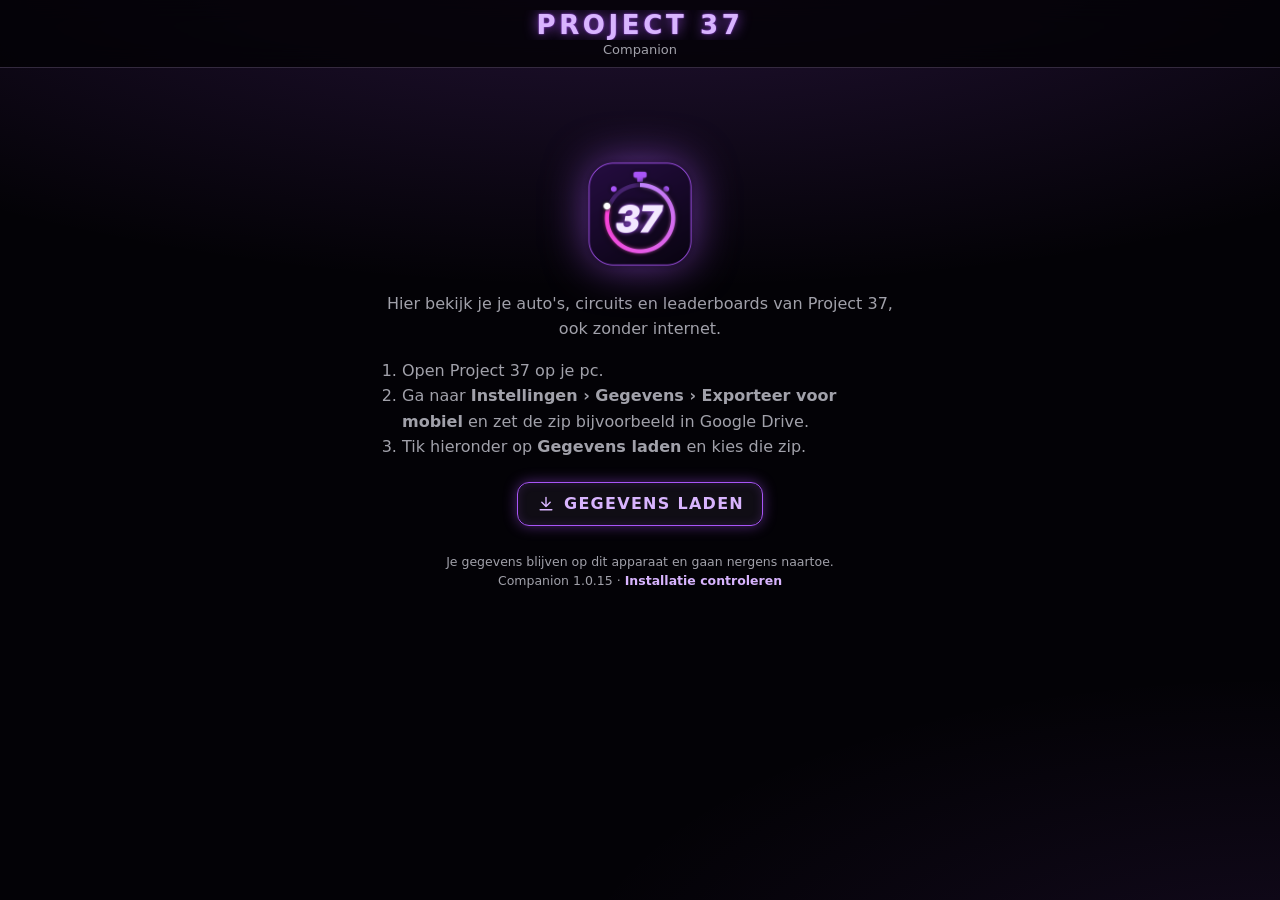
<file: index.html>
<!doctype html>
<html lang="nl">
<head>
<meta charset="utf-8">
<meta name="viewport" content="width=device-width, initial-scale=1, viewport-fit=cover">
<meta name="theme-color" content="#030206">
<meta name="description" content="Project 37 companion: je auto's, circuits en leaderboards bekijken op je telefoon of tablet.">
<title>Project 37</title>
<link rel="manifest" href="manifest.webmanifest">
<link rel="icon" type="image/png" sizes="192x192" href="icons/app-192.png">
<meta name="mobile-web-app-capable" content="yes">
<meta name="application-name" content="Project 37">
<link rel="apple-touch-icon" href="icons/apple-touch-icon.png">
<link rel="stylesheet" href="app.css">
</head>
<body>
<div id="app"></div>
<input id="file" type="file" accept=".zip,application/zip,application/x-zip-compressed" hidden>
<div id="sheet-root"></div>
<div id="toast" role="status" aria-live="polite"></div>
<script src="jszip.min.js"></script>
<script src="stats.js"></script>
<script src="app.js"></script>
</body>
</html>
</file>
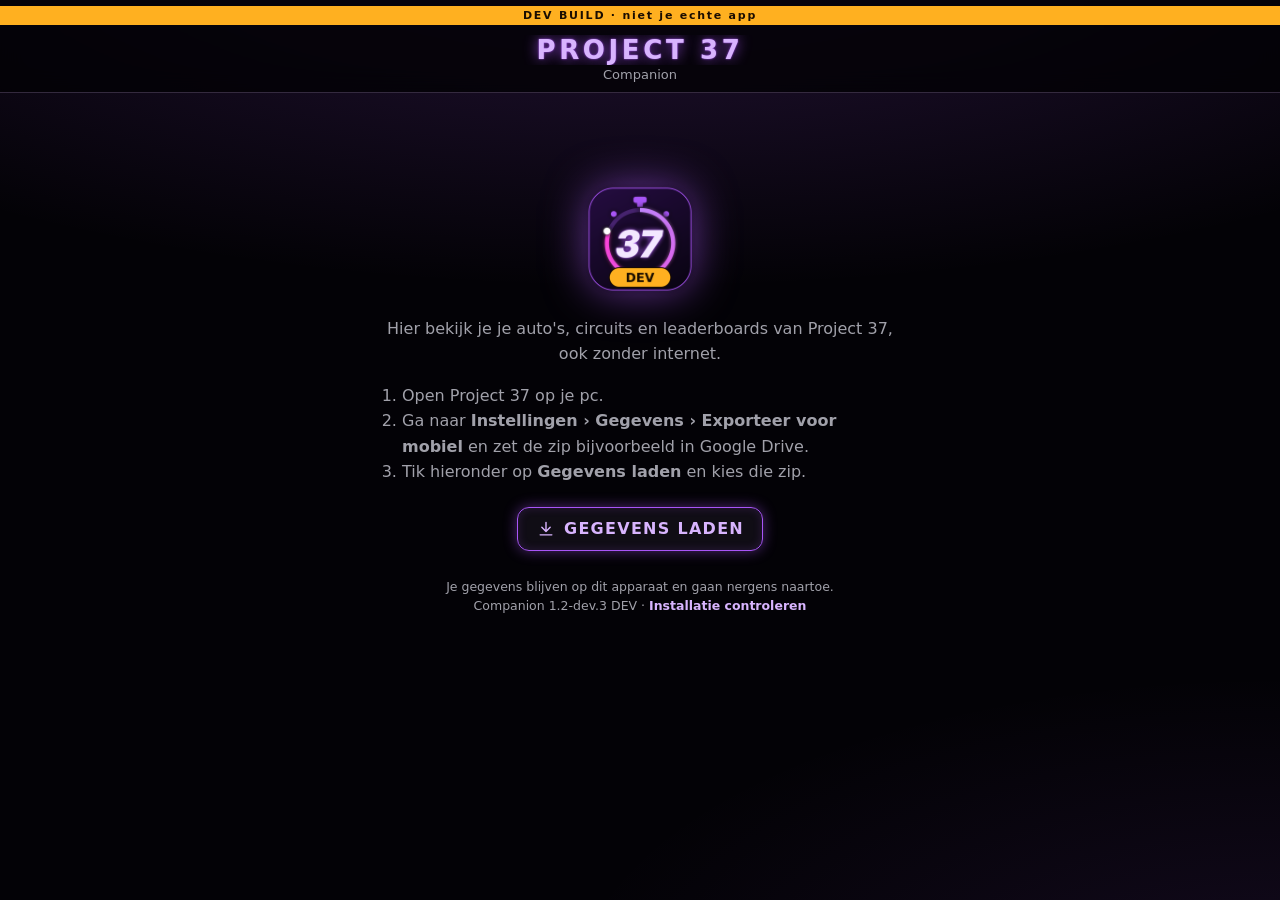
<file: dev/index.html>
<!doctype html>
<html lang="nl">
<head>
<meta charset="utf-8">
<meta name="viewport" content="width=device-width, initial-scale=1, viewport-fit=cover">
<meta name="theme-color" content="#030206">
<meta name="description" content="Project 37 companion: je auto's, circuits en leaderboards bekijken op je telefoon of tablet.">
<title>Project 37 DEV</title>
<link rel="manifest" href="manifest.webmanifest">
<link rel="icon" type="image/png" sizes="192x192" href="icons/app-192.png">
<meta name="mobile-web-app-capable" content="yes">
<meta name="application-name" content="Project 37 DEV">
<link rel="apple-touch-icon" href="icons/apple-touch-icon.png">
<link rel="stylesheet" href="app.css">
</head>
<body>
<div id="app"></div>
<input id="file" type="file" accept=".zip,application/zip,application/x-zip-compressed" hidden>
<div id="sheet-root"></div>
<div id="toast" role="status" aria-live="polite"></div>
<script src="jszip.min.js"></script>
<script src="stats.js"></script>
<script src="app.js"></script>
</body>
</html>
</file>
<file: app.css>
/* Project 37 companion: dezelfde neonstijl als de pc-app.
   De kleuren komen uit de export (je gekozen thema), dit zijn de
   standaardkleuren van "Neon paars". */
:root {
  --accent: #A855F7;
  --accent-licht: #D8B4FE;
  --gloed: #A855F7;
  --achtergrond: #030206;
  --paneel: #0E0A18;
  --tekst: #F5F3FF;
  --tekst-zacht: #A1A1AA;
  --fout: #F87171;
  --goud: #FBBF24;
  --rand: color-mix(in srgb, var(--accent-licht) 22%, transparent);
  --rand-sterk: color-mix(in srgb, var(--accent-licht) 50%, transparent);
  --vlak: color-mix(in srgb, var(--accent-licht) 6%, transparent);
  --vlak-hover: color-mix(in srgb, var(--accent-licht) 12%, transparent);
  --radius: 14px;
  --top: env(safe-area-inset-top, 0px);
  --bodem: env(safe-area-inset-bottom, 0px);
  --z: 1;
  color-scheme: dark;
}

* { box-sizing: border-box; }
html, body { margin: 0; height: 100%; }
body {
  font-family: "Segoe UI", system-ui, -apple-system, Roboto, "Helvetica Neue", Arial, sans-serif;
  color: var(--tekst);
  background: var(--achtergrond);
  background-image:
    radial-gradient(ellipse 120% 60% at 50% -10%, color-mix(in srgb, var(--accent) 22%, transparent), transparent 70%),
    radial-gradient(ellipse 80% 50% at 100% 110%, color-mix(in srgb, var(--accent) 10%, transparent), transparent 70%);
  background-attachment: fixed;
  -webkit-tap-highlight-color: transparent;
  overscroll-behavior-y: contain;
}
button, input { font: inherit; color: inherit; }
button { cursor: pointer; }
img { display: block; }
[hidden] { display: none !important; }

/* ---------- Kop ---------- */
.kop {
  position: sticky; top: 0; z-index: 20;
  display: grid; grid-template-columns: 44px 1fr 44px; align-items: center; gap: 8px;
  padding: calc(10px + var(--top)) 12px 10px;
  background: color-mix(in srgb, var(--achtergrond) 82%, transparent);
  backdrop-filter: blur(12px); -webkit-backdrop-filter: blur(12px);
  border-bottom: 1px solid var(--rand);
}
.titel {
  margin: 0; text-align: center; font-weight: 800; letter-spacing: .14em;
  font-size: clamp(18px, 4.6vw, 26px); text-transform: uppercase;
  color: var(--accent-licht);
  text-shadow: 0 0 14px color-mix(in srgb, var(--gloed) 85%, transparent), 0 0 2px var(--gloed);
  white-space: nowrap; overflow: hidden; text-overflow: ellipsis;
}
/* Alleen in de dev-companion (map /dev/) */
.dev-balk {
  grid-column: 1 / -1; margin: -4px -12px 2px; padding: 3px 8px;
  text-align: center; font-size: 11px; font-weight: 800; letter-spacing: .16em;
  color: #1a0d00; background: #ffb020;
}
.subkop { text-align: center; color: var(--tekst-zacht); font-size: 13px; margin: 2px 0 0; }

.icoonknop {
  width: 44px; height: 44px; display: grid; place-items: center;
  border-radius: 12px; border: 1px solid var(--rand); background: var(--vlak);
  color: var(--tekst-zacht); position: relative;
}
.icoonknop:active { background: var(--vlak-hover); color: var(--tekst); }
.icoonknop svg { width: 22px; height: 22px; }
.icoonknop.aan { color: var(--accent-licht); border-color: var(--rand-sterk); }
.badge {
  position: absolute; top: -6px; right: -6px; min-width: 20px; height: 20px; padding: 0 5px;
  border-radius: 10px; background: var(--accent); color: #fff; font-size: 12px; font-weight: 700;
  display: grid; place-items: center; box-shadow: 0 0 10px var(--gloed);
}

.knop {
  display: inline-flex; align-items: center; justify-content: center; gap: 8px;
  min-height: 44px; padding: 0 18px; border-radius: 12px;
  border: 1px solid var(--rand-sterk); background: var(--vlak); font-weight: 600;
}
.knop:active { background: var(--vlak-hover); }
.knop.neon {
  border-color: var(--accent); color: var(--accent-licht); letter-spacing: .08em; text-transform: uppercase;
  box-shadow: 0 0 14px color-mix(in srgb, var(--gloed) 45%, transparent), inset 0 0 10px color-mix(in srgb, var(--gloed) 18%, transparent);
}
.knop svg { width: 20px; height: 20px; }

main { padding: 14px 14px calc(24px + var(--bodem)); max-width: 1400px; margin: 0 auto; }
@media (min-width: 900px) { main { max-width: none; padding-left: 24px; padding-right: 24px; } }

/* ---------- Startscherm ---------- */
.welkom { max-width: 520px; margin: 8vh auto 0; text-align: center; }
.welkom img { width: 120px; height: 120px; margin: 0 auto 18px; filter: drop-shadow(0 0 22px color-mix(in srgb, var(--gloed) 60%, transparent)); }
.welkom p { color: var(--tekst-zacht); line-height: 1.55; }
.welkom ol { text-align: left; color: var(--tekst-zacht); line-height: 1.6; padding-left: 22px; }

.exportregel {
  display: flex; flex-wrap: wrap; gap: 10px; align-items: center; justify-content: space-between;
  margin-bottom: 14px; color: var(--tekst-zacht); font-size: 14px;
}
.tegels { display: grid; gap: 14px; grid-template-columns: repeat(auto-fill, minmax(min(100%, 320px), 1fr)); }
.tegel {
  position: relative; border-radius: var(--radius); overflow: hidden; text-align: left; padding: 0;
  border: 1px solid var(--rand); background: var(--paneel); aspect-ratio: 800 / 380;
}
.tegel img { width: 100%; height: 100%; object-fit: cover; }
.tegel .leeg {
  width: 100%; height: 100%; display: grid; place-items: center; padding: 8% 12% 22%;
  background: radial-gradient(ellipse 70% 60% at 50% 45%, color-mix(in srgb, var(--accent) 22%, var(--paneel)), var(--paneel));
}
.f2004 { width: 100%; height: auto; overflow: visible; }
.f2004 .gloed { stroke: var(--gloed); stroke-width: 26; opacity: .35; filter: blur(6px); stroke-linejoin: round; }
.f2004 .lijn-dubbel { stroke: var(--tekst); stroke-width: 16; stroke-linejoin: round; paint-order: stroke; fill: color-mix(in srgb, var(--accent) 16%, var(--paneel)); }
.f2004 .lijn { stroke: var(--tekst); stroke-width: 8; }
.tegel .onder {
  position: absolute; inset: auto 0 0 0; padding: 30px 14px 10px;
  background: linear-gradient(transparent, rgba(0,0,0,.85));
}
.tegel .naam { font-weight: 800; font-size: 19px; letter-spacing: .04em; }
.tegel .tel { color: #d4d4d8; font-size: 13px; margin-top: 2px; }
.tegel:active { border-color: var(--accent); box-shadow: 0 0 18px color-mix(in srgb, var(--gloed) 40%, transparent); }

/* ---------- Tabbladen ---------- */
.tabs {
  display: flex; gap: 6px; padding: 4px; margin-bottom: 12px;
  border: 1px solid var(--rand); border-radius: 14px; background: var(--paneel);
}
.tab {
  flex: 1; min-height: 42px; border: 0; border-radius: 10px; background: transparent;
  color: var(--tekst-zacht); font-weight: 700; font-size: 14px;
}
.tab .n { opacity: .7; font-weight: 500; margin-left: 4px; }
.tab.actief { background: var(--accent); color: #fff; box-shadow: 0 0 14px color-mix(in srgb, var(--gloed) 55%, transparent); }

.zoekbalk { display: flex; gap: 8px; margin-bottom: 10px; }
.zoek {
  flex: 1; min-width: 0; height: 44px; padding: 0 14px; border-radius: 12px;
  border: 1px solid var(--rand-sterk); background: var(--paneel); outline: none;
}
.zoek:focus { border-color: var(--accent); box-shadow: 0 0 0 3px color-mix(in srgb, var(--accent) 25%, transparent); }
.aantal { color: var(--tekst-zacht); font-size: 13px; margin: 0 2px 8px; }

/* ---------- Lijst + detail naast elkaar (tablet) ---------- */
.werk { display: block; }
.paneel {
  border: 1px solid var(--rand); border-radius: var(--radius); background: color-mix(in srgb, var(--paneel) 88%, transparent);
}
.lijst { padding: 4px; }
.rij {
  display: grid; grid-template-columns: auto 1fr auto; gap: 12px; align-items: center;
  width: 100%; padding: 8px; border: 0; border-radius: 10px; background: transparent; text-align: left;
  content-visibility: auto; contain-intrinsic-size: auto 66px;
}
.rij + .rij { border-top: 1px solid color-mix(in srgb, var(--accent-licht) 8%, transparent); }
.rij:active { background: var(--vlak-hover); }
.rij.gekozen { background: color-mix(in srgb, var(--accent) 28%, transparent); }
.duim {
  width: 88px; height: 50px; border-radius: 8px; overflow: hidden; background: var(--vlak);
  display: grid; place-items: center; color: var(--tekst-zacht);
}
.duim.circuit { width: 50px; }
.duim img { width: 100%; height: 100%; object-fit: cover; }
.duim.circuit img { object-fit: contain; padding: 3px; }
.duim svg { width: 26px; height: 26px; opacity: .45; }
.rij .naam { font-weight: 650; line-height: 1.25; overflow-wrap: anywhere; }
.rij .sub { color: var(--tekst-zacht); font-size: 13px; margin-top: 2px; overflow-wrap: anywhere; }
.rij .rechts { display: flex; gap: 6px; align-items: center; color: var(--tekst-zacht); font-size: 13px; }
.hart { color: #F472B6; width: 18px; height: 18px; }
/* Garage-icoon: niet in bezit (gestippeld, zacht) / gekocht / in garage (gloed) */
.garage { width: 22px; height: 22px; flex: none; }
.garage.g-garage { width: 26px; height: 26px; }
.garage.g-niet { color: var(--tekst-zacht); opacity: .5; stroke-width: 1.4; stroke-dasharray: 1.6 2.2; }
.garage.g-gekocht { color: var(--tekst); stroke-width: 1.5; }
.garage.g-garage { color: var(--accent-licht); filter: drop-shadow(0 0 3px var(--gloed, var(--accent))); }
.niet-bezit .naam { color: var(--tekst-zacht); }
.label {
  display: inline-block; padding: 1px 7px; border-radius: 6px; font-size: 11px; font-weight: 700;
  letter-spacing: .04em; border: 1px solid var(--rand); color: var(--tekst-zacht); vertical-align: 1px;
}
.label.accent { border-color: var(--accent); color: var(--accent-licht); }
.voortgang { height: 6px; border-radius: 3px; background: var(--vlak); overflow: hidden; margin-top: 6px; }
.voortgang i { display: block; height: 100%; background: var(--accent); box-shadow: 0 0 8px var(--gloed); }
.leegtekst { padding: 28px 16px; text-align: center; color: var(--tekst-zacht); }

/* Detail */
.detail { padding: 16px; }
.detail .groot {
  width: 100%; aspect-ratio: 16 / 9; border-radius: 12px; overflow: hidden; background: var(--vlak);
  display: grid; place-items: center; color: var(--tekst-zacht);
}
.detail .groot img { width: 100%; height: 100%; object-fit: contain; }
.detail .groot.circuit { aspect-ratio: 1 / 1; width: min(100%, 52vh); margin: 0 auto; background: transparent; }
.detail .groot svg { width: 64px; height: 64px; opacity: .3; }
.detail h2 {
  margin: 16px 0 4px; font-size: 22px; font-weight: 800; color: var(--tekst);
  display: flex; gap: 8px; align-items: center;
}
.detail .sub { color: var(--tekst-zacht); font-size: 14px; line-height: 1.5; }
.gegevens { display: grid; grid-template-columns: auto 1fr; gap: 8px 18px; margin: 16px 0 4px; font-size: 15px; }
.gegevens dt { color: var(--tekst-zacht); }
.gegevens dd { margin: 0; font-weight: 600; }
.kopje {
  margin: 22px 0 8px; font-size: 13px; font-weight: 800; letter-spacing: .12em; text-transform: uppercase;
  color: var(--accent-licht);
}
.link { color: var(--accent-licht); text-decoration: none; background: none; border: 0; padding: 0; font-weight: 600; text-align: left; }
.koppeling {
  display: flex; justify-content: space-between; gap: 10px; align-items: center; width: 100%;
  padding: 10px 12px; border-radius: 10px; border: 1px solid var(--rand); background: var(--vlak); margin-bottom: 6px; text-align: left;
}
.koppeling:active { background: var(--vlak-hover); }
.koppeling .r { color: var(--tekst-zacht); font-variant-numeric: tabular-nums; white-space: nowrap; }

.detail-leeg { display: none; }

/* Telefoon: detail als eigen scherm */
.detailscherm { position: fixed; inset: 0; z-index: 30; overflow-y: auto; background: var(--achtergrond);
  background-image: radial-gradient(ellipse 120% 50% at 50% -10%, color-mix(in srgb, var(--accent) 18%, transparent), transparent 70%); }
.detailscherm main { padding-top: 10px; }
.detailscherm .paneel { border: 0; background: transparent; }
.detailscherm .detail { padding: 4px 0 20px; }

@media (min-width: 900px) {
  .werk { display: grid; grid-template-columns: minmax(340px, 42%) 1fr; gap: 14px; align-items: start; }
  .werk > .lijstkant { min-width: 0; }
  .werk > .detailkant { position: sticky; top: 84px; max-height: calc(var(--hoogte, 100vh) - 100px); overflow-y: auto; }
  .duim { width: 124px; height: 70px; }
  .duim.circuit { width: 70px; }
  /* Plaatje zo groot dat titel, info en leaderboards er nog onder passen */
  .detailkant .groot { width: min(100%, calc(clamp(180px, var(--hoogte, 800px) - 500px, 620px) * 16 / 9)); margin: 0 auto; }
  .detailkant .groot.circuit { width: min(100%, clamp(180px, var(--hoogte, 800px) - 440px, 620px)); }
  .detail-leeg { display: grid; place-items: center; min-height: 300px; color: var(--tekst-zacht); text-align: center; padding: 20px; }
}

/* ---------- Leaderboard ---------- */
.lb-info { display: flex; flex-wrap: wrap; gap: 6px; margin-top: 8px; }
.lb-info .label { font-size: 12px; padding: 3px 8px; }
.lb-tabel { margin-top: 14px; }
.lb-rij {
  display: grid; grid-template-columns: 34px 1fr auto; gap: 4px 10px; align-items: center;
  padding: 9px 8px; border-radius: 10px; width: 100%; border: 0; background: transparent; text-align: left;
}
.lb-rij + .lb-rij { border-top: 1px solid color-mix(in srgb, var(--accent-licht) 8%, transparent); }
.lb-rij:active { background: var(--vlak-hover); }
.lb-rij.eerste { background: color-mix(in srgb, var(--accent) 70%, transparent); }
.lb-rij.eerste .sub, .lb-rij.eerste .delta { color: #f3e8ff; }
.lb-rij.gebumpt { opacity: .45; }
.lb-rij .pos { font-weight: 800; text-align: center; font-variant-numeric: tabular-nums; }
.lb-rij .auto { font-weight: 650; overflow-wrap: anywhere; }
.lb-rij .sub { color: var(--tekst-zacht); font-size: 12.5px; margin-top: 2px; }
.lb-rij .tijd { text-align: right; font-weight: 700; font-variant-numeric: tabular-nums; }
.lb-rij .delta { text-align: right; color: var(--tekst-zacht); font-size: 12.5px; font-variant-numeric: tabular-nums; }
.lb-rij .status { color: var(--accent-licht); font-size: 11px; font-weight: 800; letter-spacing: .06em; }
.lb-rij.eerste .status { color: #fff; }
.lb-rij .opm { grid-column: 2 / -1; color: var(--tekst-zacht); font-size: 12.5px; font-style: italic; }
.lb-rij .rondes { grid-column: 2 / -1; color: var(--tekst-zacht); font-size: 12px; font-variant-numeric: tabular-nums; }

/* ---------- Filtervenster ---------- */
.sluier { position: fixed; inset: 0; z-index: 50; background: rgba(0,0,0,.6); display: flex; align-items: flex-end; justify-content: center; }
.venster {
  width: 100%; max-width: 560px; max-height: 85vh; overflow-y: auto;
  background: var(--paneel); border: 1px solid var(--rand-sterk); border-bottom: 0;
  border-radius: 20px 20px 0 0; padding: 16px 16px calc(16px + var(--bodem));
  box-shadow: 0 0 30px color-mix(in srgb, var(--gloed) 30%, transparent);
}
@media (min-width: 700px) { .sluier { align-items: center; } .venster { border-radius: 20px; border-bottom: 1px solid var(--rand-sterk); } }
.venster h3 { margin: 0 0 6px; text-align: center; letter-spacing: .14em; font-size: 15px; color: var(--accent-licht); }
.groep { margin-top: 14px; }
.groep .gnaam { color: var(--tekst-zacht); font-size: 13px; font-weight: 700; margin-bottom: 8px; }
.chips { display: flex; flex-wrap: wrap; gap: 8px; }
.chip {
  min-height: 38px; padding: 0 14px; border-radius: 19px; border: 1px solid var(--rand-sterk);
  background: transparent; font-size: 14px; display: inline-flex; align-items: center; gap: 6px;
}
.chip.aan { background: var(--accent); border-color: var(--accent); color: #fff; box-shadow: 0 0 10px color-mix(in srgb, var(--gloed) 50%, transparent); }
.venster .acties { display: flex; gap: 10px; margin-top: 18px; }
.venster .acties .knop { flex: 1; }

/* ---------- Bezig + melding ---------- */
.bezig { position: fixed; inset: 0; z-index: 60; background: rgba(3,2,6,.88); display: grid; place-items: center; padding: 24px; }
.bezig .doos { width: min(420px, 100%); text-align: center; }
.bezig .balk { height: 10px; border-radius: 5px; border: 1px solid var(--rand-sterk); overflow: hidden; margin-top: 14px; }
.bezig .balk i { display: block; height: 100%; width: 0; background: var(--accent); box-shadow: 0 0 10px var(--gloed); transition: width .15s; }
#toast {
  position: fixed; left: 50%; bottom: calc(18px + var(--bodem)); transform: translate(-50%, 30px);
  z-index: 70; max-width: calc(100% - 32px); padding: 12px 18px; border-radius: 12px;
  background: var(--paneel); border: 1px solid var(--accent); box-shadow: 0 0 18px color-mix(in srgb, var(--gloed) 45%, transparent);
  width: max-content; text-align: center;
  opacity: 0; pointer-events: none; transition: opacity .2s, transform .2s;
}
#toast.zichtbaar { opacity: 1; transform: translate(-50%, 0); }
#toast.fout { border-color: var(--fout); }

.voet { margin-top: 26px; text-align: center; color: var(--tekst-zacht); font-size: 12.5px; line-height: 1.6; }

/* Muis: oplichten bij aanwijzen (niet op touchscreens, daar blijft het hangen) */
@media (hover: hover) {
  .icoonknop:hover { background: var(--vlak-hover); color: var(--tekst); }
  .knop:hover { background: var(--vlak-hover); }
  .tegel:hover { border-color: var(--accent); box-shadow: 0 0 18px color-mix(in srgb, var(--gloed) 40%, transparent); }
  .rij:not(.gekozen):hover { background: var(--vlak-hover); }
  .koppeling:hover { background: var(--vlak-hover); }
  .lb-rij:not(.eerste):hover { background: var(--vlak-hover); }
}

/* Volgorde van de games */
.schakel { display: inline-flex; gap: 4px; padding: 4px; margin-bottom: 12px; border: 1px solid var(--rand); border-radius: 12px; background: var(--paneel); }
.schakel button { min-height: 36px; padding: 0 14px; border: 0; border-radius: 9px; background: transparent; color: var(--tekst-zacht); font-weight: 700; font-size: 13.5px; }
.schakel button.aan { background: var(--accent); color: #fff; box-shadow: 0 0 12px color-mix(in srgb, var(--gloed) 50%, transparent); }

/* Swipen: lijst schuift erin */
.schuif-links { animation: schuifLinks .22s ease-out; }
.schuif-rechts { animation: schuifRechts .22s ease-out; }
@keyframes schuifLinks { from { transform: translateX(40px); opacity: .3; } to { transform: none; opacity: 1; } }
@keyframes schuifRechts { from { transform: translateX(-40px); opacity: .3; } to { transform: none; opacity: 1; } }
@media (prefers-reduced-motion: reduce) { .schuif-links, .schuif-rechts { animation: none; } }
.exportregel.onderaan { margin: 22px 0 0; padding-top: 16px; border-top: 1px solid var(--rand); }

/* Plaatsvervangers (geen plaatje): neon-lijntekening */
.duim.leeg, .groot.leeg {
  background: radial-gradient(ellipse 70% 60% at 50% 50%, color-mix(in srgb, var(--accent) 20%, var(--paneel)), var(--paneel));
}
.duim.leeg { padding: 6px 8px; }
.duim.circuit.leeg { padding: 7px; }
.groot.leeg { padding: 10% 14%; }
.groot.circuit.leeg { padding: 14%; background: radial-gradient(ellipse 60% 60% at 50% 50%, color-mix(in srgb, var(--accent) 16%, transparent), transparent 70%); }
.duim.leeg svg, .groot.leeg svg { width: 100%; height: auto; opacity: 1; overflow: visible; }
.zandvoort .gloed { fill: none; stroke: var(--gloed); stroke-width: 60; opacity: .35; filter: blur(10px); stroke-linejoin: round; }
.zandvoort .lijn { fill: none; stroke: var(--tekst); stroke-width: 22; stroke-linejoin: round; }
.duim .zandvoort .lijn { stroke-width: 40; }
.duim .zandvoort .gloed { display: none; }
.duim .f2004 .gloed { display: none; }
.duim .f2004 .lijn-dubbel { stroke-width: 34; }
.duim .f2004 .lijn { stroke-width: 17; }

/* ---------- Statistieken (zelfde kaarten als de pc-app) ---------- */
.knop.klein { min-height: 38px; padding: 0 14px; font-size: 13px; }
.stats-knop { margin-top: 12px; }
.st-info { color: var(--tekst-zacht); font-size: 13.5px; text-align: center; margin: 2px 4px 12px; line-height: 1.5; }
.st-raster { display: grid; grid-template-columns: repeat(2, minmax(0, 1fr)); gap: 12px; }
.st-cel { grid-column: span var(--t, 2); min-width: 0; display: flex; }
.st-cel > * { flex: 1; min-width: 0; }
@media (min-width: 900px) {
  .st-raster { grid-template-columns: repeat(4, minmax(0, 1fr)); gap: 16px; }
  .st-cel { grid-column: span var(--p, 1); }
}
.glas {
  border: 1px solid var(--rand); border-radius: var(--radius);
  background: linear-gradient(160deg, color-mix(in srgb, var(--accent-licht) 7%, var(--paneel)), color-mix(in srgb, var(--paneel) 90%, transparent));
  box-shadow: inset 0 1px 0 color-mix(in srgb, var(--accent-licht) 10%, transparent);
}
.glas h4 { margin: 0 0 6px; font-size: 12px; font-weight: 650; letter-spacing: .14em; text-transform: uppercase; color: var(--accent-licht); }
.st-getal { padding: 14px 16px; min-height: 112px; text-align: left; }
.st-getal.klik, .st-ring.klik { cursor: pointer; }
.st-getal.klik:active { border-color: var(--accent); }
.st-getal .waarde {
  font-size: 28px; font-weight: 800; color: var(--accent-licht); line-height: 1.15; overflow-wrap: anywhere;
  text-shadow: 0 0 16px color-mix(in srgb, var(--gloed) 70%, transparent);
}
.st-getal .waarde.lang { font-size: 18px; font-weight: 700; }
.st-getal .sub { color: var(--tekst-zacht); font-size: 13px; margin-top: 4px; line-height: 1.4; }
.st-kaart { padding: 14px 16px; display: flex; flex-direction: column; }
.st-kaart .inhoud { flex: 1; display: flex; flex-direction: column; justify-content: center; }
.st-kop { display: flex; align-items: center; justify-content: space-between; gap: 8px; margin-bottom: 6px; }
.st-kop h4 { margin: 0; }
.st-alle { font-size: 12px; padding: 4px 10px; }
.st-kaart .noot { color: var(--tekst-zacht); font-size: 11.5px; margin-top: 8px; line-height: 1.45; }
.st-leeg { color: var(--tekst-zacht); text-align: center; padding: 30px 8px; font-size: 13.5px; }

.st-ring { width: 100%; max-width: 220px; margin: 0 auto; }
.st-ring svg { width: 100%; height: auto; display: block; overflow: visible; }
.st-ring .midden { font-size: 31px; font-weight: 800; fill: var(--tekst); }
.st-ring .sub { font-size: 12.5px; fill: var(--tekst-zacht); }

.st-balken { display: flex; flex-direction: column; gap: 2px; }
.st-balk {
  display: grid; grid-template-columns: minmax(70px, 38%) 1fr; gap: 10px; align-items: center;
  min-height: 32px; padding: 2px 4px; border: 0; border-radius: 8px; background: transparent; text-align: left; width: 100%;
}
button.st-balk:active { background: var(--vlak-hover); }
.st-balk .l { color: var(--tekst-zacht); font-size: 13px; text-align: right; white-space: nowrap; overflow: hidden; text-overflow: ellipsis; }
.st-balk .b { display: flex; align-items: center; gap: 8px; min-width: 0; }
.st-balk i {
  flex: none; height: 14px; border-radius: 6px; min-width: 4px;
  width: calc((100% - 104px) * var(--d, 0));
  background: linear-gradient(90deg, color-mix(in srgb, var(--accent) 80%, transparent), color-mix(in srgb, var(--accent-licht) 88%, transparent));
  box-shadow: 0 0 10px color-mix(in srgb, var(--gloed) 35%, transparent);
}
.st-balk em { font-style: normal; font-size: 12px; font-weight: 600; white-space: nowrap; font-variant-numeric: tabular-nums; }

.st-donut { display: flex; align-items: center; gap: 18px; flex-wrap: wrap; justify-content: center; }
.st-donut svg { width: 150px; height: 150px; flex: none; }
.st-donut .deel { cursor: pointer; transition: stroke-width .15s; }
.st-donut .midden { font-size: 36px; font-weight: 800; fill: var(--tekst); }
.st-donut .legenda { flex: 1 1 160px; min-width: 0; display: flex; flex-direction: column; gap: 2px; }
.st-leg {
  display: flex; align-items: center; gap: 8px; min-height: 28px; padding: 0 6px; border: 0; border-radius: 8px;
  background: transparent; color: var(--tekst-zacht); font-size: 13px; text-align: left; width: 100%;
}
button.st-leg:active { background: var(--vlak-hover); color: var(--tekst); }
.st-leg .kleur { width: 12px; height: 12px; border-radius: 3px; flex: none; }
.st-leg .t { white-space: nowrap; overflow: hidden; text-overflow: ellipsis; }

.st-lijn { width: 100%; min-height: 200px; touch-action: pan-y; }
.st-lijn svg { display: block; overflow: visible; }
.st-lijn .as { font-size: 11px; fill: var(--tekst-zacht); }
.st-lijn .kader { font-size: 12px; font-weight: 600; fill: var(--tekst); }

/* Detailvenster van een statistiek */
.venster.st-venster { max-width: 820px; }
.st-samen { color: var(--tekst-zacht); font-size: 13.5px; text-align: center; margin: 4px 0 10px; line-height: 1.5; }
.st-tabel-wrap { max-height: 58vh; overflow: auto; border: 1px solid var(--rand); border-radius: 10px; }
.st-tabel { width: 100%; border-collapse: collapse; font-size: 14px; }
.st-tabel th { position: sticky; top: 0; background: var(--paneel); text-align: left; color: var(--accent-licht); font-size: 12px; letter-spacing: .08em; text-transform: uppercase; padding: 8px 10px; border-bottom: 1px solid var(--rand); }
.st-tabel td { padding: 7px 10px; font-variant-numeric: tabular-nums; }
.st-tabel tr:nth-child(even) td { background: var(--vlak); }
.st-tabel td.pos { font-weight: 800; }
.st-tabel td.naam { font-weight: 600; }
.st-lijst { display: flex; flex-direction: column; }
.st-lrij { display: grid; grid-template-columns: 38px 1fr auto; gap: 2px 10px; align-items: center; padding: 8px 4px; }
.st-lrij.zonder-pos { grid-template-columns: 1fr auto; }
.st-lrij + .st-lrij { border-top: 1px solid color-mix(in srgb, var(--accent-licht) 8%, transparent); }
.st-lrij .pos { font-weight: 800; text-align: center; }
.st-lrij .naam { font-weight: 650; overflow-wrap: anywhere; }
.st-lrij .sub { color: var(--tekst-zacht); font-size: 12.5px; margin-top: 2px; }
.st-lrij .r { text-align: right; font-weight: 700; font-variant-numeric: tabular-nums; font-size: 14px; }

/* Vier tabbladen op een smalle telefoon: aantal onder de naam */
@media (max-width: 480px) {
  .tabs { gap: 3px; }
  .tab { font-size: 13px; padding: 4px 2px; line-height: 1.2; }
  .tab .n { display: block; margin: 0; font-size: 11.5px; }
}
@media (hover: hover) {
  button.st-balk:hover, button.st-leg:hover { background: var(--vlak-hover); color: var(--tekst); }
  .st-getal.klik:hover { border-color: var(--rand-sterk); }
  .st-donut .deel:hover { stroke-width: 34; }
}
/* Labelkolom zo breed als de langste naam (max 42%), zoals op de pc */
@supports (grid-template-columns: subgrid) {
  .st-balken { display: grid; grid-template-columns: fit-content(42%) 1fr; row-gap: 2px; }
  .st-balk { grid-column: 1 / -1; grid-template-columns: subgrid; }
  .st-balk .l { min-width: 60px; }
}

/* Filtervenster: inklapbare groepen, knoppen altijd onderaan in beeld */
.venster.filtervenster { display: flex; flex-direction: column; overflow: hidden; padding-bottom: 0; }
.filtervenster .vinhoud { flex: 1; min-height: 0; overflow-y: auto; margin: 0 -16px; padding: 0 16px 6px; overscroll-behavior: contain; }
.filtervenster .acties {
  margin: 0 -16px; padding: 12px 16px calc(14px + var(--bodem));
  border-top: 1px solid var(--rand); background: var(--paneel);
}
.groep.inklap { border: 1px solid var(--rand); border-radius: 12px; background: var(--vlak); }
.gkop {
  display: flex; align-items: center; gap: 10px; width: 100%; min-height: 48px; padding: 0 14px;
  border: 0; background: transparent; text-align: left;
}
.gkop .gnaam { margin: 0; flex: 1; color: var(--tekst); font-size: 15px; }
.gtel { color: var(--tekst-zacht); font-size: 13px; }
.gtel.aan { color: var(--accent-licht); font-weight: 700; }
.gkop .pijl { width: 20px; height: 20px; color: var(--tekst-zacht); transition: transform .15s; }
.gkop[aria-expanded="true"] .pijl { transform: rotate(180deg); }
.ginhoud { padding: 2px 12px 14px; }
.gzoek {
  width: 100%; height: 42px; padding: 0 12px; margin-bottom: 10px; border-radius: 10px;
  border: 1px solid var(--rand-sterk); background: var(--paneel); outline: none;
}
.gzoek:focus { border-color: var(--accent); }
.gleeg { color: var(--tekst-zacht); font-size: 13px; padding: 4px 2px; }
/* Op de tablet (ingezoomd) klopt vh niet: hoogte uit JS gebruiken */
.venster { max-height: calc(var(--hoogte, 100vh) * .88); }

/* Tabbladen blijven bovenin hangen; weg bij naar beneden scrollen, terug bij omhoog */
.tabs {
  position: sticky; top: var(--kop-h, 64px); z-index: 15;
  transition: transform .22s ease, opacity .22s ease;
  box-shadow: 0 6px 16px rgba(0,0,0,.45);
}
body.tabs-weg .tabs { transform: translateY(calc(-100% - var(--kop-h, 64px))); opacity: 0; pointer-events: none; }
@media (min-width: 900px) {
  .werk > .detailkant {
    top: calc(var(--kop-h, 70px) + var(--tabs-h, 52px) + 24px);
    max-height: calc(var(--hoogte, 100vh) - var(--kop-h, 70px) - var(--tabs-h, 52px) - 40px);
    transition: top .22s ease, max-height .22s ease;
  }
  body.tabs-weg .werk > .detailkant { top: calc(var(--kop-h, 70px) + 14px); max-height: calc(var(--hoogte, 100vh) - var(--kop-h, 70px) - 30px); }
}
</file>
<file: dev/app.css>
/* Project 37 companion: dezelfde neonstijl als de pc-app.
   De kleuren komen uit de export (je gekozen thema), dit zijn de
   standaardkleuren van "Neon paars". */
:root {
  --accent: #A855F7;
  --accent-licht: #D8B4FE;
  --gloed: #A855F7;
  --achtergrond: #030206;
  --paneel: #0E0A18;
  --tekst: #F5F3FF;
  --tekst-zacht: #A1A1AA;
  --fout: #F87171;
  --goud: #FBBF24;
  --rand: color-mix(in srgb, var(--accent-licht) 22%, transparent);
  --rand-sterk: color-mix(in srgb, var(--accent-licht) 50%, transparent);
  --vlak: color-mix(in srgb, var(--accent-licht) 6%, transparent);
  --vlak-hover: color-mix(in srgb, var(--accent-licht) 12%, transparent);
  --radius: 14px;
  --top: env(safe-area-inset-top, 0px);
  --bodem: env(safe-area-inset-bottom, 0px);
  --z: 1;
  color-scheme: dark;
}

* { box-sizing: border-box; }
html, body { margin: 0; height: 100%; }
body {
  font-family: "Segoe UI", system-ui, -apple-system, Roboto, "Helvetica Neue", Arial, sans-serif;
  color: var(--tekst);
  background: var(--achtergrond);
  background-image:
    radial-gradient(ellipse 120% 60% at 50% -10%, color-mix(in srgb, var(--accent) 22%, transparent), transparent 70%),
    radial-gradient(ellipse 80% 50% at 100% 110%, color-mix(in srgb, var(--accent) 10%, transparent), transparent 70%);
  background-attachment: fixed;
  -webkit-tap-highlight-color: transparent;
  overscroll-behavior-y: contain;
}
button, input { font: inherit; color: inherit; }
button { cursor: pointer; }
img { display: block; }
[hidden] { display: none !important; }

/* ---------- Kop ---------- */
.kop {
  position: sticky; top: 0; z-index: 20;
  display: grid; grid-template-columns: 44px 1fr 44px; align-items: center; gap: 8px;
  padding: calc(10px + var(--top)) 12px 10px;
  background: color-mix(in srgb, var(--achtergrond) 82%, transparent);
  backdrop-filter: blur(12px); -webkit-backdrop-filter: blur(12px);
  border-bottom: 1px solid var(--rand);
}
.titel {
  margin: 0; text-align: center; font-weight: 800; letter-spacing: .14em;
  font-size: clamp(18px, 4.6vw, 26px); text-transform: uppercase;
  color: var(--accent-licht);
  text-shadow: 0 0 14px color-mix(in srgb, var(--gloed) 85%, transparent), 0 0 2px var(--gloed);
  white-space: nowrap; overflow: hidden; text-overflow: ellipsis;
}
/* Alleen in de dev-companion (map /dev/) */
.dev-balk {
  grid-column: 1 / -1; margin: -4px -12px 2px; padding: 3px 8px;
  text-align: center; font-size: 11px; font-weight: 800; letter-spacing: .16em;
  color: #1a0d00; background: #ffb020;
}
.subkop { text-align: center; color: var(--tekst-zacht); font-size: 13px; margin: 2px 0 0; }

.icoonknop {
  width: 44px; height: 44px; display: grid; place-items: center;
  border-radius: 12px; border: 1px solid var(--rand); background: var(--vlak);
  color: var(--tekst-zacht); position: relative;
}
.icoonknop:active { background: var(--vlak-hover); color: var(--tekst); }
.icoonknop svg { width: 22px; height: 22px; }
.icoonknop.aan { color: var(--accent-licht); border-color: var(--rand-sterk); }
.badge {
  position: absolute; top: -6px; right: -6px; min-width: 20px; height: 20px; padding: 0 5px;
  border-radius: 10px; background: var(--accent); color: #fff; font-size: 12px; font-weight: 700;
  display: grid; place-items: center; box-shadow: 0 0 10px var(--gloed);
}

.knop {
  display: inline-flex; align-items: center; justify-content: center; gap: 8px;
  min-height: 44px; padding: 0 18px; border-radius: 12px;
  border: 1px solid var(--rand-sterk); background: var(--vlak); font-weight: 600;
}
.knop:active { background: var(--vlak-hover); }
.knop.neon {
  border-color: var(--accent); color: var(--accent-licht); letter-spacing: .08em; text-transform: uppercase;
  box-shadow: 0 0 14px color-mix(in srgb, var(--gloed) 45%, transparent), inset 0 0 10px color-mix(in srgb, var(--gloed) 18%, transparent);
}
.knop svg { width: 20px; height: 20px; }

main { padding: 14px 14px calc(24px + var(--bodem)); max-width: 1400px; margin: 0 auto; }
@media (min-width: 900px) { main { max-width: none; padding-left: 24px; padding-right: 24px; } }

/* ---------- Startscherm ---------- */
.welkom { max-width: 520px; margin: 8vh auto 0; text-align: center; }
.welkom img { width: 120px; height: 120px; margin: 0 auto 18px; filter: drop-shadow(0 0 22px color-mix(in srgb, var(--gloed) 60%, transparent)); }
.welkom p { color: var(--tekst-zacht); line-height: 1.55; }
.welkom ol { text-align: left; color: var(--tekst-zacht); line-height: 1.6; padding-left: 22px; }

.exportregel {
  display: flex; flex-wrap: wrap; gap: 10px; align-items: center; justify-content: space-between;
  margin-bottom: 14px; color: var(--tekst-zacht); font-size: 14px;
}
.tegels { display: grid; gap: 14px; grid-template-columns: repeat(auto-fill, minmax(min(100%, 320px), 1fr)); }
.tegel {
  position: relative; border-radius: var(--radius); overflow: hidden; text-align: left; padding: 0;
  border: 1px solid var(--rand); background: var(--paneel); aspect-ratio: 800 / 380;
}
.tegel img { width: 100%; height: 100%; object-fit: cover; }
.tegel .leeg {
  width: 100%; height: 100%; display: grid; place-items: center; padding: 8% 12% 22%;
  background: radial-gradient(ellipse 70% 60% at 50% 45%, color-mix(in srgb, var(--accent) 22%, var(--paneel)), var(--paneel));
}
.f2004 { width: 100%; height: auto; overflow: visible; }
.f2004 .gloed { stroke: var(--gloed); stroke-width: 26; opacity: .35; filter: blur(6px); stroke-linejoin: round; }
.f2004 .lijn-dubbel { stroke: var(--tekst); stroke-width: 16; stroke-linejoin: round; paint-order: stroke; fill: color-mix(in srgb, var(--accent) 16%, var(--paneel)); }
.f2004 .lijn { stroke: var(--tekst); stroke-width: 8; }
.tegel .onder {
  position: absolute; inset: auto 0 0 0; padding: 30px 14px 10px;
  background: linear-gradient(transparent, rgba(0,0,0,.85));
}
.tegel .naam { font-weight: 800; font-size: 19px; letter-spacing: .04em; }
.tegel .tel { color: #d4d4d8; font-size: 13px; margin-top: 2px; }
.tegel:active { border-color: var(--accent); box-shadow: 0 0 18px color-mix(in srgb, var(--gloed) 40%, transparent); }

/* ---------- Tabbladen ---------- */
.tabs {
  display: flex; gap: 6px; padding: 4px; margin-bottom: 12px;
  border: 1px solid var(--rand); border-radius: 14px; background: var(--paneel);
}
.tab {
  flex: 1; min-height: 42px; border: 0; border-radius: 10px; background: transparent;
  color: var(--tekst-zacht); font-weight: 700; font-size: 14px;
}
.tab .n { opacity: .7; font-weight: 500; margin-left: 4px; }
.tab.actief { background: var(--accent); color: #fff; box-shadow: 0 0 14px color-mix(in srgb, var(--gloed) 55%, transparent); }

.zoekbalk { display: flex; gap: 8px; margin-bottom: 10px; }
.zoek {
  flex: 1; min-width: 0; height: 44px; padding: 0 14px; border-radius: 12px;
  border: 1px solid var(--rand-sterk); background: var(--paneel); outline: none;
}
.zoek:focus { border-color: var(--accent); box-shadow: 0 0 0 3px color-mix(in srgb, var(--accent) 25%, transparent); }
.aantal { color: var(--tekst-zacht); font-size: 13px; margin: 0 2px 8px; }

/* ---------- Lijst + detail naast elkaar (tablet) ---------- */
.werk { display: block; }
.paneel {
  border: 1px solid var(--rand); border-radius: var(--radius); background: color-mix(in srgb, var(--paneel) 88%, transparent);
}
.lijst { padding: 4px; }
.rij {
  display: grid; grid-template-columns: auto 1fr auto; gap: 12px; align-items: center;
  width: 100%; padding: 8px; border: 0; border-radius: 10px; background: transparent; text-align: left;
  content-visibility: auto; contain-intrinsic-size: auto 66px;
}
.rij + .rij { border-top: 1px solid color-mix(in srgb, var(--accent-licht) 8%, transparent); }
.rij:active { background: var(--vlak-hover); }
.rij.gekozen { background: color-mix(in srgb, var(--accent) 28%, transparent); }
.duim {
  width: 88px; height: 50px; border-radius: 8px; overflow: hidden; background: var(--vlak);
  display: grid; place-items: center; color: var(--tekst-zacht);
}
.duim.circuit { width: 50px; }
.duim img { width: 100%; height: 100%; object-fit: cover; }
.duim.circuit img { object-fit: contain; padding: 3px; }
.duim svg { width: 26px; height: 26px; opacity: .45; }
.rij .naam { font-weight: 650; line-height: 1.25; overflow-wrap: anywhere; }
.rij .sub { color: var(--tekst-zacht); font-size: 13px; margin-top: 2px; overflow-wrap: anywhere; }
.rij .rechts { display: flex; gap: 6px; align-items: center; color: var(--tekst-zacht); font-size: 13px; }
.hart { color: #F472B6; width: 18px; height: 18px; }
/* Garage-icoon: niet in bezit (gestippeld, zacht) / gekocht / in garage (gloed) */
.garage { width: 22px; height: 22px; flex: none; }
.garage.g-garage { width: 26px; height: 26px; }
.garage.g-niet { color: var(--tekst-zacht); opacity: .5; stroke-width: 1.4; stroke-dasharray: 1.6 2.2; }
.garage.g-gekocht { color: var(--tekst); stroke-width: 1.5; }
.garage.g-garage { color: var(--accent-licht); filter: drop-shadow(0 0 3px var(--gloed, var(--accent))); }
.niet-bezit .naam { color: var(--tekst-zacht); }
.label {
  display: inline-block; padding: 1px 7px; border-radius: 6px; font-size: 11px; font-weight: 700;
  letter-spacing: .04em; border: 1px solid var(--rand); color: var(--tekst-zacht); vertical-align: 1px;
}
.label.accent { border-color: var(--accent); color: var(--accent-licht); }
.voortgang { height: 6px; border-radius: 3px; background: var(--vlak); overflow: hidden; margin-top: 6px; }
.voortgang i { display: block; height: 100%; background: var(--accent); box-shadow: 0 0 8px var(--gloed); }
.leegtekst { padding: 28px 16px; text-align: center; color: var(--tekst-zacht); }

/* Detail */
.detail { padding: 16px; }
.detail .groot {
  width: 100%; aspect-ratio: 16 / 9; border-radius: 12px; overflow: hidden; background: var(--vlak);
  display: grid; place-items: center; color: var(--tekst-zacht);
}
.detail .groot img { width: 100%; height: 100%; object-fit: contain; }
.detail .groot.circuit { aspect-ratio: 1 / 1; width: min(100%, 52vh); margin: 0 auto; background: transparent; }
.detail .groot svg { width: 64px; height: 64px; opacity: .3; }
.detail h2 {
  margin: 16px 0 4px; font-size: 22px; font-weight: 800; color: var(--tekst);
  display: flex; gap: 8px; align-items: center;
}
.detail .sub { color: var(--tekst-zacht); font-size: 14px; line-height: 1.5; }
.gegevens { display: grid; grid-template-columns: auto 1fr; gap: 8px 18px; margin: 16px 0 4px; font-size: 15px; }
.gegevens dt { color: var(--tekst-zacht); }
.gegevens dd { margin: 0; font-weight: 600; }
.kopje {
  margin: 22px 0 8px; font-size: 13px; font-weight: 800; letter-spacing: .12em; text-transform: uppercase;
  color: var(--accent-licht);
}
.link { color: var(--accent-licht); text-decoration: none; background: none; border: 0; padding: 0; font-weight: 600; text-align: left; }
.koppeling {
  display: flex; justify-content: space-between; gap: 10px; align-items: center; width: 100%;
  padding: 10px 12px; border-radius: 10px; border: 1px solid var(--rand); background: var(--vlak); margin-bottom: 6px; text-align: left;
}
.koppeling:active { background: var(--vlak-hover); }
.koppeling .r { color: var(--tekst-zacht); font-variant-numeric: tabular-nums; white-space: nowrap; }

.detail-leeg { display: none; }

/* Telefoon: detail als eigen scherm */
.detailscherm { position: fixed; inset: 0; z-index: 30; overflow-y: auto; background: var(--achtergrond);
  background-image: radial-gradient(ellipse 120% 50% at 50% -10%, color-mix(in srgb, var(--accent) 18%, transparent), transparent 70%); }
.detailscherm main { padding-top: 10px; }
.detailscherm .paneel { border: 0; background: transparent; }
.detailscherm .detail { padding: 4px 0 20px; }

@media (min-width: 900px) {
  .werk { display: grid; grid-template-columns: minmax(340px, 42%) 1fr; gap: 14px; align-items: start; }
  .werk > .lijstkant { min-width: 0; }
  .werk > .detailkant { position: sticky; top: 84px; max-height: calc(var(--hoogte, 100vh) - 100px); overflow-y: auto; }
  .duim { width: 124px; height: 70px; }
  .duim.circuit { width: 70px; }
  /* Plaatje zo groot dat titel, info en leaderboards er nog onder passen */
  .detailkant .groot { width: min(100%, calc(clamp(180px, var(--hoogte, 800px) - 500px, 620px) * 16 / 9)); margin: 0 auto; }
  .detailkant .groot.circuit { width: min(100%, clamp(180px, var(--hoogte, 800px) - 440px, 620px)); }
  .detail-leeg { display: grid; place-items: center; min-height: 300px; color: var(--tekst-zacht); text-align: center; padding: 20px; }
}

/* ---------- Leaderboard ---------- */
.lb-info { display: flex; flex-wrap: wrap; gap: 6px; margin-top: 8px; }
.lb-info .label { font-size: 12px; padding: 3px 8px; }
.lb-tabel { margin-top: 14px; }
.lb-rij {
  display: grid; grid-template-columns: 34px 1fr auto; gap: 4px 10px; align-items: center;
  padding: 9px 8px; border-radius: 10px; width: 100%; border: 0; background: transparent; text-align: left;
}
.lb-rij + .lb-rij { border-top: 1px solid color-mix(in srgb, var(--accent-licht) 8%, transparent); }
.lb-rij:active { background: var(--vlak-hover); }
.lb-rij.eerste { background: color-mix(in srgb, var(--accent) 70%, transparent); }
.lb-rij.eerste .sub, .lb-rij.eerste .delta { color: #f3e8ff; }
.lb-rij.gebumpt { opacity: .45; }
.lb-rij .pos { font-weight: 800; text-align: center; font-variant-numeric: tabular-nums; }
.lb-rij .auto { font-weight: 650; overflow-wrap: anywhere; }
.lb-rij .sub { color: var(--tekst-zacht); font-size: 12.5px; margin-top: 2px; }
.lb-rij .tijd { text-align: right; font-weight: 700; font-variant-numeric: tabular-nums; }
.lb-rij .delta { text-align: right; color: var(--tekst-zacht); font-size: 12.5px; font-variant-numeric: tabular-nums; }
.lb-rij .status { color: var(--accent-licht); font-size: 11px; font-weight: 800; letter-spacing: .06em; }
.lb-rij.eerste .status { color: #fff; }
.lb-rij .opm { grid-column: 2 / -1; color: var(--tekst-zacht); font-size: 12.5px; font-style: italic; }
.lb-rij .rondes { grid-column: 2 / -1; color: var(--tekst-zacht); font-size: 12px; font-variant-numeric: tabular-nums; }

/* ---------- Filtervenster ---------- */
.sluier { position: fixed; inset: 0; z-index: 50; background: rgba(0,0,0,.6); display: flex; align-items: flex-end; justify-content: center; }
.venster {
  width: 100%; max-width: 560px; max-height: 85vh; overflow-y: auto;
  background: var(--paneel); border: 1px solid var(--rand-sterk); border-bottom: 0;
  border-radius: 20px 20px 0 0; padding: 16px 16px calc(16px + var(--bodem));
  box-shadow: 0 0 30px color-mix(in srgb, var(--gloed) 30%, transparent);
}
@media (min-width: 700px) { .sluier { align-items: center; } .venster { border-radius: 20px; border-bottom: 1px solid var(--rand-sterk); } }
.venster h3 { margin: 0 0 6px; text-align: center; letter-spacing: .14em; font-size: 15px; color: var(--accent-licht); }
.groep { margin-top: 14px; }
.groep .gnaam { color: var(--tekst-zacht); font-size: 13px; font-weight: 700; margin-bottom: 8px; }
.chips { display: flex; flex-wrap: wrap; gap: 8px; }
.chip {
  min-height: 38px; padding: 0 14px; border-radius: 19px; border: 1px solid var(--rand-sterk);
  background: transparent; font-size: 14px; display: inline-flex; align-items: center; gap: 6px;
}
.chip.aan { background: var(--accent); border-color: var(--accent); color: #fff; box-shadow: 0 0 10px color-mix(in srgb, var(--gloed) 50%, transparent); }
.venster .acties { display: flex; gap: 10px; margin-top: 18px; }
.venster .acties .knop { flex: 1; }

/* ---------- Bezig + melding ---------- */
.bezig { position: fixed; inset: 0; z-index: 60; background: rgba(3,2,6,.88); display: grid; place-items: center; padding: 24px; }
.bezig .doos { width: min(420px, 100%); text-align: center; }
.bezig .balk { height: 10px; border-radius: 5px; border: 1px solid var(--rand-sterk); overflow: hidden; margin-top: 14px; }
.bezig .balk i { display: block; height: 100%; width: 0; background: var(--accent); box-shadow: 0 0 10px var(--gloed); transition: width .15s; }
#toast {
  position: fixed; left: 50%; bottom: calc(18px + var(--bodem)); transform: translate(-50%, 30px);
  z-index: 70; max-width: calc(100% - 32px); padding: 12px 18px; border-radius: 12px;
  background: var(--paneel); border: 1px solid var(--accent); box-shadow: 0 0 18px color-mix(in srgb, var(--gloed) 45%, transparent);
  width: max-content; text-align: center;
  opacity: 0; pointer-events: none; transition: opacity .2s, transform .2s;
}
#toast.zichtbaar { opacity: 1; transform: translate(-50%, 0); }
#toast.fout { border-color: var(--fout); }

.voet { margin-top: 26px; text-align: center; color: var(--tekst-zacht); font-size: 12.5px; line-height: 1.6; }

/* Muis: oplichten bij aanwijzen (niet op touchscreens, daar blijft het hangen) */
@media (hover: hover) {
  .icoonknop:hover { background: var(--vlak-hover); color: var(--tekst); }
  .knop:hover { background: var(--vlak-hover); }
  .tegel:hover { border-color: var(--accent); box-shadow: 0 0 18px color-mix(in srgb, var(--gloed) 40%, transparent); }
  .rij:not(.gekozen):hover { background: var(--vlak-hover); }
  .koppeling:hover { background: var(--vlak-hover); }
  .lb-rij:not(.eerste):hover { background: var(--vlak-hover); }
}

/* Volgorde van de games */
.schakel { display: inline-flex; gap: 4px; padding: 4px; margin-bottom: 12px; border: 1px solid var(--rand); border-radius: 12px; background: var(--paneel); }
.schakel button { min-height: 36px; padding: 0 14px; border: 0; border-radius: 9px; background: transparent; color: var(--tekst-zacht); font-weight: 700; font-size: 13.5px; }
.schakel button.aan { background: var(--accent); color: #fff; box-shadow: 0 0 12px color-mix(in srgb, var(--gloed) 50%, transparent); }

/* Swipen: lijst schuift erin */
.schuif-links { animation: schuifLinks .22s ease-out; }
.schuif-rechts { animation: schuifRechts .22s ease-out; }
@keyframes schuifLinks { from { transform: translateX(40px); opacity: .3; } to { transform: none; opacity: 1; } }
@keyframes schuifRechts { from { transform: translateX(-40px); opacity: .3; } to { transform: none; opacity: 1; } }
@media (prefers-reduced-motion: reduce) { .schuif-links, .schuif-rechts { animation: none; } }
.exportregel.onderaan { margin: 22px 0 0; padding-top: 16px; border-top: 1px solid var(--rand); }

/* Plaatsvervangers (geen plaatje): neon-lijntekening */
.duim.leeg, .groot.leeg {
  background: radial-gradient(ellipse 70% 60% at 50% 50%, color-mix(in srgb, var(--accent) 20%, var(--paneel)), var(--paneel));
}
.duim.leeg { padding: 6px 8px; }
.duim.circuit.leeg { padding: 7px; }
.groot.leeg { padding: 10% 14%; }
.groot.circuit.leeg { padding: 14%; background: radial-gradient(ellipse 60% 60% at 50% 50%, color-mix(in srgb, var(--accent) 16%, transparent), transparent 70%); }
.duim.leeg svg, .groot.leeg svg { width: 100%; height: auto; opacity: 1; overflow: visible; }
.zandvoort .gloed { fill: none; stroke: var(--gloed); stroke-width: 60; opacity: .35; filter: blur(10px); stroke-linejoin: round; }
.zandvoort .lijn { fill: none; stroke: var(--tekst); stroke-width: 22; stroke-linejoin: round; }
.duim .zandvoort .lijn { stroke-width: 40; }
.duim .zandvoort .gloed { display: none; }
.duim .f2004 .gloed { display: none; }
.duim .f2004 .lijn-dubbel { stroke-width: 34; }
.duim .f2004 .lijn { stroke-width: 17; }

/* ---------- Statistieken (zelfde kaarten als de pc-app) ---------- */
.knop.klein { min-height: 38px; padding: 0 14px; font-size: 13px; }
.stats-knop { margin-top: 12px; }
.st-info { color: var(--tekst-zacht); font-size: 13.5px; text-align: center; margin: 2px 4px 12px; line-height: 1.5; }
.st-raster { display: grid; grid-template-columns: repeat(2, minmax(0, 1fr)); gap: 12px; }
.st-cel { grid-column: span var(--t, 2); min-width: 0; display: flex; }
.st-cel > * { flex: 1; min-width: 0; }
@media (min-width: 900px) {
  .st-raster { grid-template-columns: repeat(4, minmax(0, 1fr)); gap: 16px; }
  .st-cel { grid-column: span var(--p, 1); }
}
.glas {
  border: 1px solid var(--rand); border-radius: var(--radius);
  background: linear-gradient(160deg, color-mix(in srgb, var(--accent-licht) 7%, var(--paneel)), color-mix(in srgb, var(--paneel) 90%, transparent));
  box-shadow: inset 0 1px 0 color-mix(in srgb, var(--accent-licht) 10%, transparent);
}
.glas h4 { margin: 0 0 6px; font-size: 12px; font-weight: 650; letter-spacing: .14em; text-transform: uppercase; color: var(--accent-licht); }
.st-getal { padding: 14px 16px; min-height: 112px; text-align: left; }
.st-getal.klik, .st-ring.klik { cursor: pointer; }
.st-getal.klik:active { border-color: var(--accent); }
.st-getal .waarde {
  font-size: 28px; font-weight: 800; color: var(--accent-licht); line-height: 1.15; overflow-wrap: anywhere;
  text-shadow: 0 0 16px color-mix(in srgb, var(--gloed) 70%, transparent);
}
.st-getal .waarde.lang { font-size: 18px; font-weight: 700; }
.st-getal .sub { color: var(--tekst-zacht); font-size: 13px; margin-top: 4px; line-height: 1.4; }
.st-kaart { padding: 14px 16px; display: flex; flex-direction: column; }
.st-kaart .inhoud { flex: 1; display: flex; flex-direction: column; justify-content: center; }
.st-kop { display: flex; align-items: center; justify-content: space-between; gap: 8px; margin-bottom: 6px; }
.st-kop h4 { margin: 0; }
.st-alle { font-size: 12px; padding: 4px 10px; }
.st-kaart .noot { color: var(--tekst-zacht); font-size: 11.5px; margin-top: 8px; line-height: 1.45; }
.st-leeg { color: var(--tekst-zacht); text-align: center; padding: 30px 8px; font-size: 13.5px; }

.st-ring { width: 100%; max-width: 220px; margin: 0 auto; }
.st-ring svg { width: 100%; height: auto; display: block; overflow: visible; }
.st-ring .midden { font-size: 31px; font-weight: 800; fill: var(--tekst); }
.st-ring .sub { font-size: 12.5px; fill: var(--tekst-zacht); }

.st-balken { display: flex; flex-direction: column; gap: 2px; }
.st-balk {
  display: grid; grid-template-columns: minmax(70px, 38%) 1fr; gap: 10px; align-items: center;
  min-height: 32px; padding: 2px 4px; border: 0; border-radius: 8px; background: transparent; text-align: left; width: 100%;
}
button.st-balk:active { background: var(--vlak-hover); }
.st-balk .l { color: var(--tekst-zacht); font-size: 13px; text-align: right; white-space: nowrap; overflow: hidden; text-overflow: ellipsis; }
.st-balk .b { display: flex; align-items: center; gap: 8px; min-width: 0; }
.st-balk i {
  flex: none; height: 14px; border-radius: 6px; min-width: 4px;
  width: calc((100% - 104px) * var(--d, 0));
  background: linear-gradient(90deg, color-mix(in srgb, var(--accent) 80%, transparent), color-mix(in srgb, var(--accent-licht) 88%, transparent));
  box-shadow: 0 0 10px color-mix(in srgb, var(--gloed) 35%, transparent);
}
.st-balk em { font-style: normal; font-size: 12px; font-weight: 600; white-space: nowrap; font-variant-numeric: tabular-nums; }

.st-donut { display: flex; align-items: center; gap: 18px; flex-wrap: wrap; justify-content: center; }
.st-donut svg { width: 150px; height: 150px; flex: none; }
.st-donut .deel { cursor: pointer; transition: stroke-width .15s; }
.st-donut .midden { font-size: 36px; font-weight: 800; fill: var(--tekst); }
.st-donut .legenda { flex: 1 1 160px; min-width: 0; display: flex; flex-direction: column; gap: 2px; }
.st-leg {
  display: flex; align-items: center; gap: 8px; min-height: 28px; padding: 0 6px; border: 0; border-radius: 8px;
  background: transparent; color: var(--tekst-zacht); font-size: 13px; text-align: left; width: 100%;
}
button.st-leg:active { background: var(--vlak-hover); color: var(--tekst); }
.st-leg .kleur { width: 12px; height: 12px; border-radius: 3px; flex: none; }
.st-leg .t { white-space: nowrap; overflow: hidden; text-overflow: ellipsis; }

.st-lijn { width: 100%; min-height: 200px; touch-action: pan-y; }
.st-lijn svg { display: block; overflow: visible; }
.st-lijn .as { font-size: 11px; fill: var(--tekst-zacht); }
.st-lijn .kader { font-size: 12px; font-weight: 600; fill: var(--tekst); }

/* Detailvenster van een statistiek */
.venster.st-venster { max-width: 820px; }
.st-samen { color: var(--tekst-zacht); font-size: 13.5px; text-align: center; margin: 4px 0 10px; line-height: 1.5; }
.st-tabel-wrap { max-height: 58vh; overflow: auto; border: 1px solid var(--rand); border-radius: 10px; }
.st-tabel { width: 100%; border-collapse: collapse; font-size: 14px; }
.st-tabel th { position: sticky; top: 0; background: var(--paneel); text-align: left; color: var(--accent-licht); font-size: 12px; letter-spacing: .08em; text-transform: uppercase; padding: 8px 10px; border-bottom: 1px solid var(--rand); }
.st-tabel td { padding: 7px 10px; font-variant-numeric: tabular-nums; }
.st-tabel tr:nth-child(even) td { background: var(--vlak); }
.st-tabel td.pos { font-weight: 800; }
.st-tabel td.naam { font-weight: 600; }
.st-lijst { display: flex; flex-direction: column; }
.st-lrij { display: grid; grid-template-columns: 38px 1fr auto; gap: 2px 10px; align-items: center; padding: 8px 4px; }
.st-lrij.zonder-pos { grid-template-columns: 1fr auto; }
.st-lrij + .st-lrij { border-top: 1px solid color-mix(in srgb, var(--accent-licht) 8%, transparent); }
.st-lrij .pos { font-weight: 800; text-align: center; }
.st-lrij .naam { font-weight: 650; overflow-wrap: anywhere; }
.st-lrij .sub { color: var(--tekst-zacht); font-size: 12.5px; margin-top: 2px; }
.st-lrij .r { text-align: right; font-weight: 700; font-variant-numeric: tabular-nums; font-size: 14px; }

/* Vier tabbladen op een smalle telefoon: aantal onder de naam */
@media (max-width: 480px) {
  .tabs { gap: 3px; }
  .tab { font-size: 13px; padding: 4px 2px; line-height: 1.2; }
  .tab .n { display: block; margin: 0; font-size: 11.5px; }
}
@media (hover: hover) {
  button.st-balk:hover, button.st-leg:hover { background: var(--vlak-hover); color: var(--tekst); }
  .st-getal.klik:hover { border-color: var(--rand-sterk); }
  .st-donut .deel:hover { stroke-width: 34; }
}
/* Labelkolom zo breed als de langste naam (max 42%), zoals op de pc */
@supports (grid-template-columns: subgrid) {
  .st-balken { display: grid; grid-template-columns: fit-content(42%) 1fr; row-gap: 2px; }
  .st-balk { grid-column: 1 / -1; grid-template-columns: subgrid; }
  .st-balk .l { min-width: 60px; }
}

/* Filtervenster: inklapbare groepen, knoppen altijd onderaan in beeld */
.venster.filtervenster { display: flex; flex-direction: column; overflow: hidden; padding-bottom: 0; }
.filtervenster .vinhoud { flex: 1; min-height: 0; overflow-y: auto; margin: 0 -16px; padding: 0 16px 6px; overscroll-behavior: contain; }
.filtervenster .acties {
  margin: 0 -16px; padding: 12px 16px calc(14px + var(--bodem));
  border-top: 1px solid var(--rand); background: var(--paneel);
}
.groep.inklap { border: 1px solid var(--rand); border-radius: 12px; background: var(--vlak); }
.gkop {
  display: flex; align-items: center; gap: 10px; width: 100%; min-height: 48px; padding: 0 14px;
  border: 0; background: transparent; text-align: left;
}
.gkop .gnaam { margin: 0; flex: 1; color: var(--tekst); font-size: 15px; }
.gtel { color: var(--tekst-zacht); font-size: 13px; }
.gtel.aan { color: var(--accent-licht); font-weight: 700; }
.gkop .pijl { width: 20px; height: 20px; color: var(--tekst-zacht); transition: transform .15s; }
.gkop[aria-expanded="true"] .pijl { transform: rotate(180deg); }
.ginhoud { padding: 2px 12px 14px; }
.gzoek {
  width: 100%; height: 42px; padding: 0 12px; margin-bottom: 10px; border-radius: 10px;
  border: 1px solid var(--rand-sterk); background: var(--paneel); outline: none;
}
.gzoek:focus { border-color: var(--accent); }
.gleeg { color: var(--tekst-zacht); font-size: 13px; padding: 4px 2px; }
/* Op de tablet (ingezoomd) klopt vh niet: hoogte uit JS gebruiken */
.venster { max-height: calc(var(--hoogte, 100vh) * .88); }

/* Tabbladen blijven bovenin hangen; weg bij naar beneden scrollen, terug bij omhoog */
.tabs {
  position: sticky; top: var(--kop-h, 64px); z-index: 15;
  transition: transform .22s ease, opacity .22s ease;
  box-shadow: 0 6px 16px rgba(0,0,0,.45);
}
body.tabs-weg .tabs { transform: translateY(calc(-100% - var(--kop-h, 64px))); opacity: 0; pointer-events: none; }
@media (min-width: 900px) {
  .werk > .detailkant {
    top: calc(var(--kop-h, 70px) + var(--tabs-h, 52px) + 24px);
    max-height: calc(var(--hoogte, 100vh) - var(--kop-h, 70px) - var(--tabs-h, 52px) - 40px);
    transition: top .22s ease, max-height .22s ease;
  }
  body.tabs-weg .werk > .detailkant { top: calc(var(--kop-h, 70px) + 14px); max-height: calc(var(--hoogte, 100vh) - var(--kop-h, 70px) - 30px); }
}

/* ---------- Jaaroverzicht (eindkaart, pc-app 1.2x) ---------- */
.wrapped-banner {
  display: flex; align-items: center; gap: 14px; width: 100%; margin-bottom: 14px; padding: 14px 18px;
  border: 1px solid color-mix(in srgb, #F0ABFC 45%, transparent); border-radius: 16px; text-align: left; color: #F5F3FF;
  background: radial-gradient(ellipse 80% 140% at 0% 0%, #5b21b6, transparent 70%), radial-gradient(ellipse 80% 140% at 100% 100%, #be185d, transparent 70%), #12091f;
  box-shadow: 0 0 18px color-mix(in srgb, #be185d 35%, transparent);
}
.wb-jaar { font-size: 34px; font-weight: 900; color: #F0ABFC; letter-spacing: .02em; }
.wb-tekst { display: flex; flex-direction: column; flex: 1; min-width: 0; }
.wb-tekst b { font-size: 18px; font-weight: 900; letter-spacing: .2em; }
.wb-tekst small { color: #D4D4D8; font-size: 13px; margin-top: 2px; }
.wb-pijl { font-size: 30px; color: #F0ABFC; }
.wrapped-games { display: flex; flex-wrap: wrap; gap: 8px; margin-bottom: 14px; }
.wrapped-kaart {
  padding: 22px 16px 18px; border-radius: 20px; border: 1px solid rgba(255,255,255,.12); color: #F5F3FF;
  background: radial-gradient(ellipse 90% 60% at 0% 0%, #5b21b6, transparent 70%), radial-gradient(ellipse 90% 60% at 100% 100%, #be185d, transparent 70%), #0e0818;
}
.wk-boven { text-align: center; color: #F0ABFC; font-size: 12px; font-weight: 700; letter-spacing: .4em; }
.wk-titel { text-align: center; margin: 4px 0 2px; font-size: 40px; font-weight: 900; letter-spacing: .06em; }
.wk-titel span { color: #F0ABFC; }
.wk-game { text-align: center; color: #D4D4D8; font-size: 15px; }
.eindkaarten { display: grid; gap: 10px; margin-top: 18px; grid-template-columns: repeat(2, minmax(0, 1fr)); }
@media (min-width: 900px) { .eindkaarten { grid-template-columns: repeat(4, minmax(0, 1fr)); gap: 14px; } .wrapped-kaart { padding: 30px 28px 26px; } .wk-titel { font-size: 56px; } }
.eindkaart { padding: 12px 14px; border-radius: 14px; background: rgba(10,7,18,.6); border: 1px solid rgba(255,255,255,.14); min-width: 0; }
.eindkaart.later { border-style: dashed; }
.ek-kop { color: #F0ABFC; font-size: 10.5px; font-weight: 800; letter-spacing: .18em; }
.ek-waarde { font-size: 20px; font-weight: 900; margin-top: 3px; overflow-wrap: anywhere; line-height: 1.2; }
.eindkaart.later .ek-waarde { color: #71717a; }
.ek-sub { color: #A1A1AA; font-size: 12.5px; margin-top: 3px; line-height: 1.35; }

/* ---------- Crossover (pc-app 1.2aa) ---------- */
.xchip {
  display: inline-block; padding: 3px 10px; border-radius: 999px;
  border: 1px solid #FF3FD8; background: rgba(255, 63, 216, .12);
  color: #FFB3F0; font-size: 11px; font-weight: 700; letter-spacing: .08em;
  white-space: nowrap; vertical-align: middle;
}
.xchip.klein { font-size: 10px; padding: 1px 7px; }
.xlabel {
  display: inline-block; padding: 1px 6px; margin-left: 4px; border-radius: 4px;
  color: #fff; font-size: 10px; font-weight: 800; letter-spacing: .03em;
  vertical-align: middle; background: #2563EB;
}
.xlabel.x1 { background: #7C3AED; } .xlabel.x2 { background: #DB2777; }
.xlabel.x3 { background: #0D9488; } .xlabel.x4 { background: #EA580C; }
.xlabel.x5 { background: #65A30D; }
.tegel.crossover { border-color: rgba(255, 63, 216, .55); }
.tegel .xtegel { display: flex; flex-direction: column; align-items: center; justify-content: center; gap: 10px; }
.tegel .xtegel .xchip { font-size: 14px; padding: 6px 16px; }
.lb-info .xlabel { margin-left: 0; }
</file>
